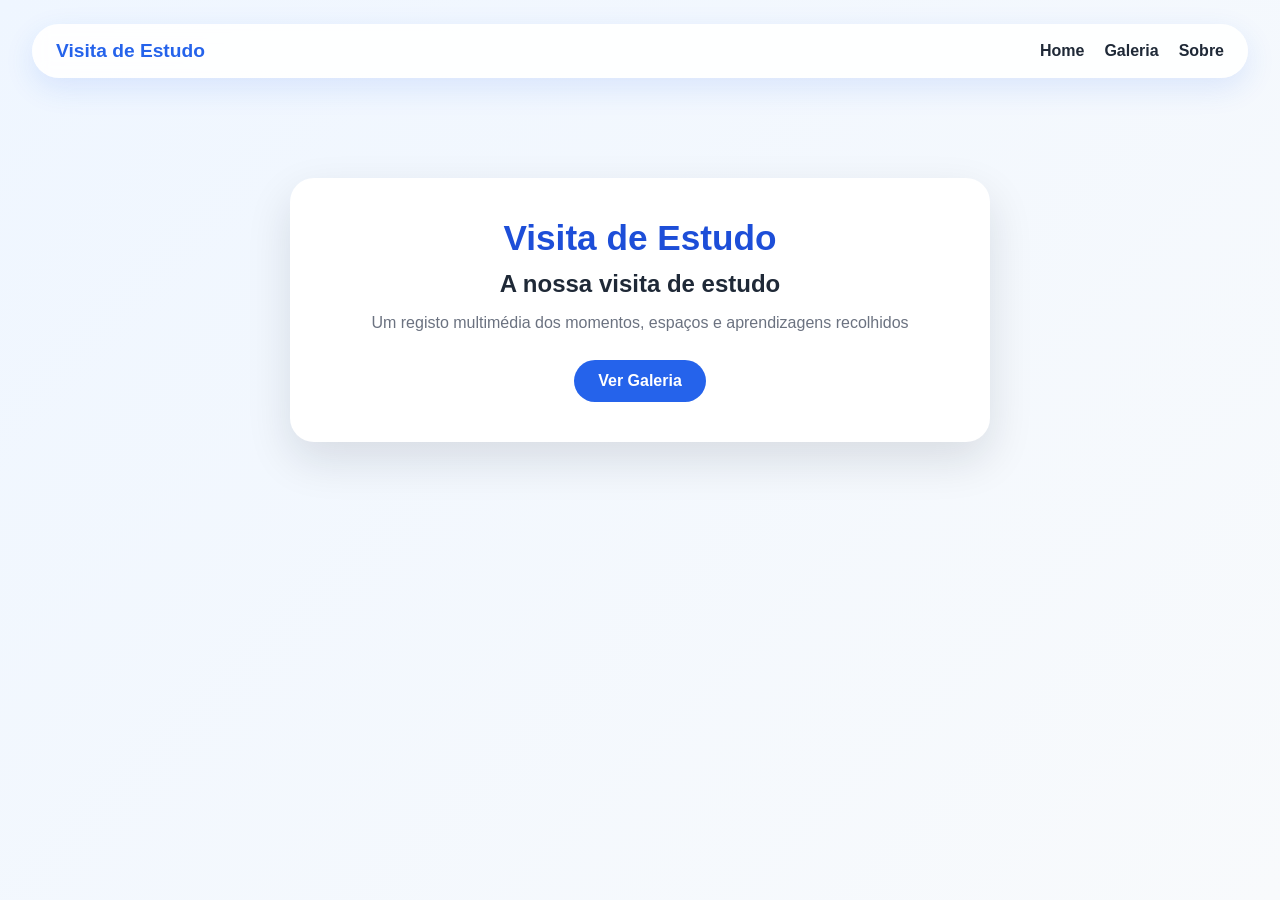
<file: index.html>
<!DOCTYPE html>
<html lang="pt">
<head>
    <meta charset="UTF-8">
    <meta name="viewport" content="width=device-width, initial-scale=1.0">
    <title>Visita de Estudo</title>
    <link rel="stylesheet" href="style.css">
</head>
<body>
    <header class="site-header">
        <nav class="navbar">
            <a href="index.html" class="brand">Visita de Estudo</a>
            <div class="nav-links">
                <a href="index.html">Home</a>
                <a href="galeria.html">Galeria</a>
                <a href="sobre.html">Sobre</a>
            </div>
        </nav>

        <section class="hero">
            <h1>Visita de Estudo</h1>
            <h2>A nossa visita de estudo</h2>
            <p>Um registo multimédia dos momentos, espaços e aprendizagens recolhidos</p>
            <a href="galeria.html" class="btn">Ver Galeria</a>
        </section>
    </header>
</body>
</html>
</file>
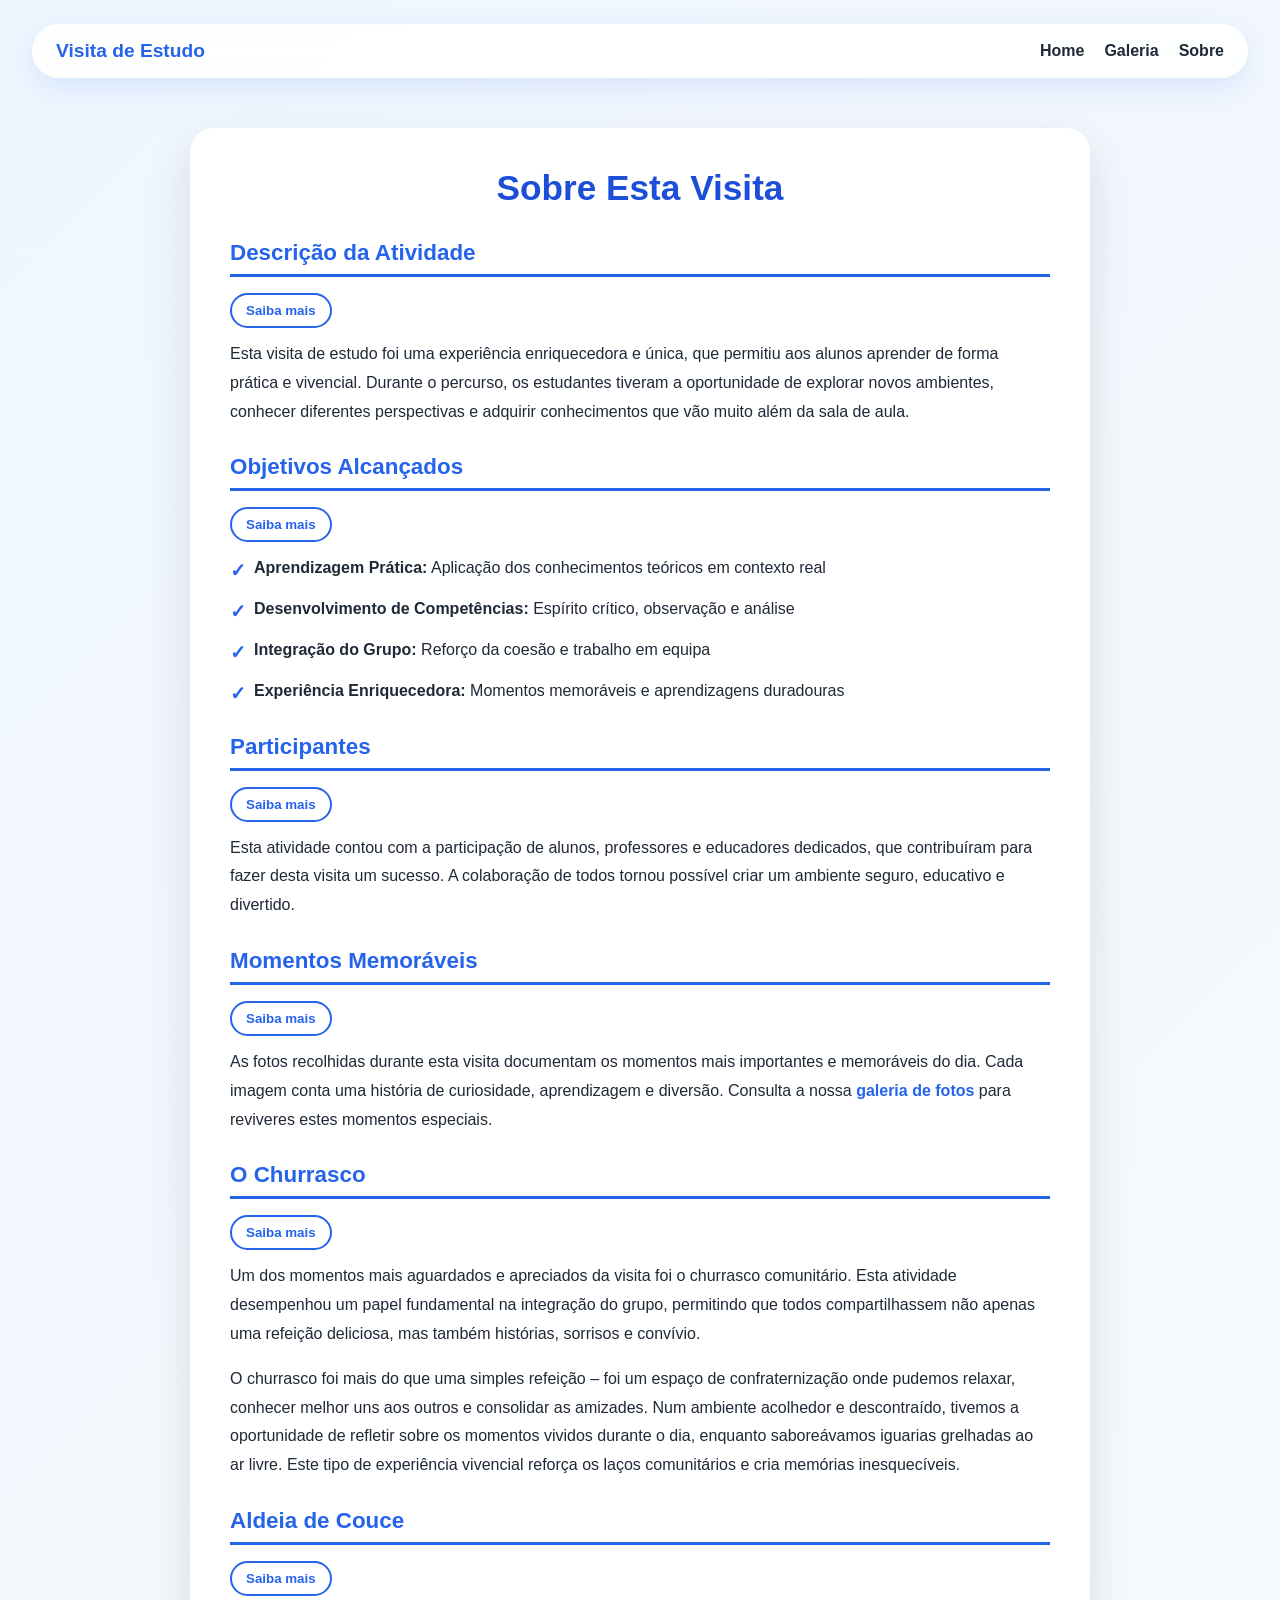
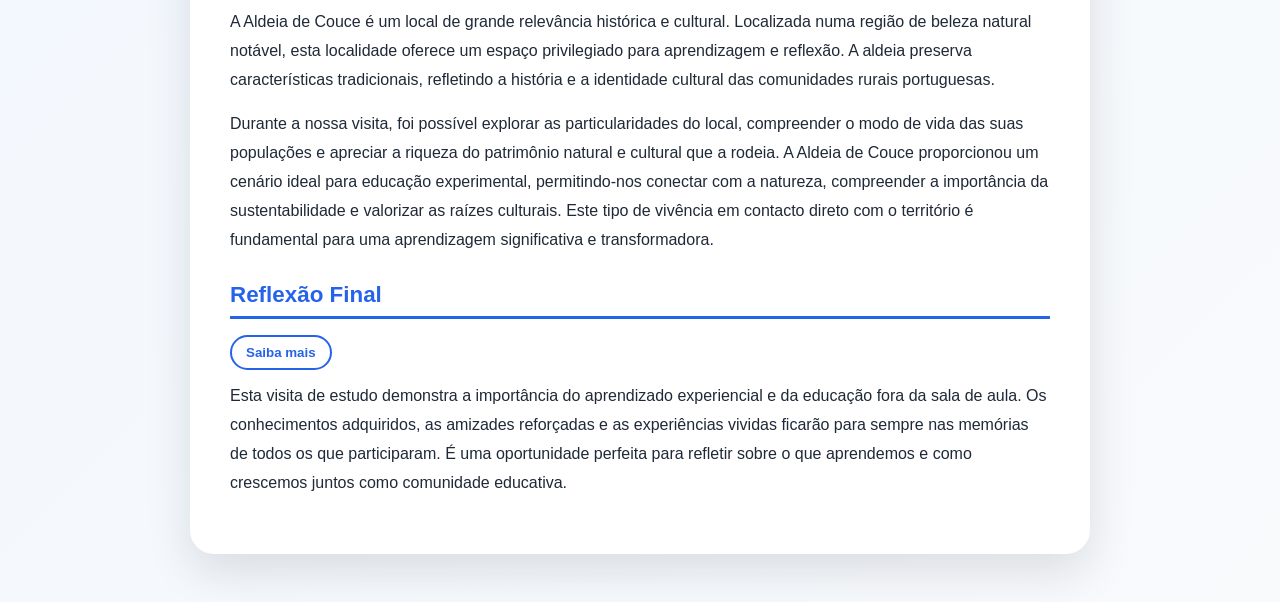
<file: sobre.html>
<!DOCTYPE html>
<html lang="pt">
<head>
    <meta charset="UTF-8">
    <meta name="viewport" content="width=device-width, initial-scale=1.0">
    <title>Sobre - Visita de Estudo</title>
    <link rel="stylesheet" href="style.css">
</head>
<body>
    <header class="site-header about-page">
        <nav class="navbar">
            <a href="index.html" class="brand">Visita de Estudo</a>
            <div class="nav-links">
                <a href="index.html">Home</a>
                <a href="galeria.html">Galeria</a>
                <a href="sobre.html">Sobre</a>
            </div>
        </nav>

        <section class="about-section">
            <h1>Sobre Esta Visita</h1>
            
            <article class="about-content">
                <h2>Descrição da Atividade</h2>
                <button class="saiba-mais">Saiba mais</button>
                <p>
                    Esta visita de estudo foi uma experiência enriquecedora e única, que permitiu aos alunos 
                    aprender de forma prática e vivencial. Durante o percurso, os estudantes tiveram a oportunidade 
                    de explorar novos ambientes, conhecer diferentes perspectivas e adquirir conhecimentos que vão 
                    muito além da sala de aula.
                </p>

                <h2>Objetivos Alcançados</h2>
                <button class="saiba-mais">Saiba mais</button>
                <ul>
                    <li><strong>Aprendizagem Prática:</strong> Aplicação dos conhecimentos teóricos em contexto real</li>
                    <li><strong>Desenvolvimento de Competências:</strong> Espírito crítico, observação e análise</li>
                    <li><strong>Integração do Grupo:</strong> Reforço da coesão e trabalho em equipa</li>
                    <li><strong>Experiência Enriquecedora:</strong> Momentos memoráveis e aprendizagens duradouras</li>
                </ul>

                <h2>Participantes</h2>
                <button class="saiba-mais">Saiba mais</button>
                <p>
                    Esta atividade contou com a participação de alunos, professores e educadores dedicados, 
                    que contribuíram para fazer desta visita um sucesso. A colaboração de todos tornou possível 
                    criar um ambiente seguro, educativo e divertido.
                </p>

                <h2>Momentos Memoráveis</h2>
                <button class="saiba-mais">Saiba mais</button>
                <p>
                    As fotos recolhidas durante esta visita documentam os momentos mais importantes e memoráveis 
                    do dia. Cada imagem conta uma história de curiosidade, aprendizagem e diversão. 
                    Consulta a nossa <a href="galeria.html">galeria de fotos</a> para reviveres estes momentos especiais.
                </p>

                <h2>O Churrasco</h2>
                <button class="saiba-mais">Saiba mais</button>
                <p>
                    Um dos momentos mais aguardados e apreciados da visita foi o churrasco comunitário. 
                    Esta atividade desempenhou um papel fundamental na integração do grupo, permitindo que todos 
                    compartilhassem não apenas uma refeição deliciosa, mas também histórias, sorrisos e convívio.
                </p>
                <p>
                    O churrasco foi mais do que uma simples refeição – foi um espaço de confraternização onde 
                    pudemos relaxar, conhecer melhor uns aos outros e consolidar as amizades. Num ambiente acolhedor 
                    e descontraído, tivemos a oportunidade de refletir sobre os momentos vividos durante o dia, 
                    enquanto saboreávamos iguarias grelhadas ao ar livre. Este tipo de experiência vivencial reforça 
                    os laços comunitários e cria memórias inesquecíveis.
                </p>

                <h2>Aldeia de Couce</h2>
                <button class="saiba-mais">Saiba mais</button>
                <p>
                    A Aldeia de Couce é um local de grande relevância histórica e cultural. Localizada numa região 
                    de beleza natural notável, esta localidade oferece um espaço privilegiado para aprendizagem 
                    e reflexão. A aldeia preserva características tradicionais, refletindo a história e a identidade 
                    cultural das comunidades rurais portuguesas.
                </p>
                <p>
                    Durante a nossa visita, foi possível explorar as particularidades do local, compreender o modo 
                    de vida das suas populações e apreciar a riqueza do patrimônio natural e cultural que a rodeia. 
                    A Aldeia de Couce proporcionou um cenário ideal para educação experimental, permitindo-nos conectar 
                    com a natureza, compreender a importância da sustentabilidade e valorizar as raízes culturais. 
                    Este tipo de vivência em contacto direto com o território é fundamental para uma aprendizagem 
                    significativa e transformadora.
                </p>

                <h2>Reflexão Final</h2>
                <button class="saiba-mais">Saiba mais</button>
                <p>
                    Esta visita de estudo demonstra a importância do aprendizado experiencial e da educação fora da 
                    sala de aula. Os conhecimentos adquiridos, as amizades reforçadas e as experiências vividas 
                    ficarão para sempre nas memórias de todos os que participaram. É uma oportunidade perfeita para 
                    refletir sobre o que aprendemos e como crescemos juntos como comunidade educativa.
                </p>
            </article>
        </section>
    </header>
    <div id="modal" class="modal" aria-hidden="true">
        <div class="modal-content">
            <button class="modal-close" aria-label="Fechar">×</button>
            <div class="modal-body"></div>
        </div>
    </div>
    <script src="script.js"></script>
</body>
</html>
</file>
<file: style.css>
:root {
    --primary: #2563eb;
    --primary-dark: #1d4ed8;
    --text: #1f2937;
    --muted: #6b7280;
    --light: #f8fafc;
    --white: #ffffff;
}

* {
    box-sizing: border-box;
    margin: 0;
    padding: 0;
}

body {
    font-family: Arial, Helvetica, sans-serif;
    color: var(--text);
    background: linear-gradient(135deg, #eff6ff 0%, #f8fafc 100%);
}

.site-header {
    min-height: 100vh;
    padding: 24px 32px 48px;
}

.navbar {
    display: flex;
    justify-content: space-between;
    align-items: center;
    background: rgba(255, 255, 255, 0.9);
    padding: 16px 24px;
    border-radius: 999px;
    box-shadow: 0 10px 30px rgba(37, 99, 235, 0.12);
    backdrop-filter: blur(8px);
}

.brand {
    color: var(--primary);
    font-size: 1.2rem;
    font-weight: 700;
    text-decoration: none;
}

.nav-links {
    display: flex;
    gap: 20px;
}

.nav-links a {
    color: var(--text);
    text-decoration: none;
    font-weight: 600;
    transition: color 0.2s ease;
}

.nav-links a:hover {
    color: var(--primary);
}

.hero {
    max-width: 700px;
    margin: 100px auto 0;
    text-align: center;
    background: var(--white);
    padding: 40px 32px;
    border-radius: 24px;
    box-shadow: 0 18px 45px rgba(15, 23, 42, 0.12);
}

.hero h1 {
    font-size: 2.2rem;
    margin-bottom: 12px;
    color: var(--primary-dark);
}

.hero h2 {
    font-size: 1.5rem;
    margin-bottom: 12px;
    color: var(--text);
}

.hero p {
    font-size: 1rem;
    line-height: 1.6;
    color: var(--muted);
    margin-bottom: 24px;
}

.btn {
    display: inline-block;
    background: var(--primary);
    color: var(--white);
    text-decoration: none;
    padding: 12px 24px;
    border-radius: 999px;
    font-weight: 700;
    transition: transform 0.2s ease, background 0.2s ease;
}

.btn:hover {
    background: var(--primary-dark);
    transform: translateY(-2px);
}

@media (max-width: 600px) {
    .site-header {
        padding: 16px 16px 32px;
    }

    .navbar {
        flex-direction: column;
        gap: 12px;
        border-radius: 20px;
    }

    .nav-links {
        gap: 12px;
        flex-wrap: wrap;
        justify-content: center;
    }

    .hero {
        margin-top: 60px;
        padding: 28px 20px;
    }

    .hero h1 {
        font-size: 1.8rem;
    }
}

.gallery-page {
    min-height: auto;
}

.gallery-section {
    max-width: 1100px;
    margin: 50px auto 0;
    padding: 32px;
    background: var(--white);
    border-radius: 24px;
    box-shadow: 0 18px 45px rgba(15, 23, 42, 0.12);
}

.gallery-section h1 {
    font-size: 2rem;
    color: var(--primary-dark);
    margin-bottom: 10px;
}

.gallery-section p {
    color: var(--muted);
    margin-bottom: 24px;
}

.gallery-grid {
    display: grid;
    grid-template-columns: repeat(2, 1fr);
    gap: 20px;
}

.gallery-item {
    display: flex;
    flex-direction: column;
    overflow: hidden;
    border-radius: 20px;
    border: 1px solid rgba(37, 99, 235, 0.12);
    box-shadow: 0 12px 30px rgba(15, 23, 42, 0.12);
    background: linear-gradient(145deg, #ffffff 0%, #f8fbff 100%);
    transition: transform 0.25s ease, box-shadow 0.25s ease;
}

.gallery-item:hover {
    transform: translateY(-6px);
    box-shadow: 0 18px 38px rgba(37, 99, 235, 0.18);
}

.gallery-item img {
    width: 100%;
    height: 260px;
    object-fit: contain;
    object-position: center;
    display: block;
    background: #f3f7ff;
    border-bottom: 3px solid rgba(37, 99, 235, 0.15);
    padding: 8px;
}

.caption {
    padding: 14px 16px 16px;
    font-weight: 600;
    color: var(--text);
    background: transparent;
    line-height: 1.5;
    font-size: 0.95rem;
}

@media (max-width: 700px) {
    .gallery-grid {
        grid-template-columns: 1fr;
    }

    .gallery-section {
        padding: 20px;
    }
}

/* About Page Styles */
.about-page {
    min-height: auto;
}

.about-section {
    max-width: 900px;
    margin: 50px auto 0;
    padding: 40px;
    background: var(--white);
    border-radius: 24px;
    box-shadow: 0 18px 45px rgba(15, 23, 42, 0.12);
}

.about-section h1 {
    font-size: 2.2rem;
    color: var(--primary-dark);
    margin-bottom: 32px;
    text-align: center;
}

.about-content h2 {
    font-size: 1.4rem;
    color: var(--primary);
    margin-top: 28px;
    margin-bottom: 16px;
    border-bottom: 3px solid var(--primary);
    padding-bottom: 8px;
}

.about-content h2:first-child {
    margin-top: 0;
}

.about-content p {
    color: var(--text);
    line-height: 1.8;
    margin-bottom: 16px;
    font-size: 1rem;
}

.about-content ul {
    list-style: none;
    margin-bottom: 24px;
    padding-left: 0;
}

.about-content li {
    color: var(--text);
    line-height: 1.8;
    margin-bottom: 12px;
    padding-left: 24px;
    position: relative;
    font-size: 1rem;
}

.about-content li:before {
    content: "✓";
    position: absolute;
    left: 0;
    color: var(--primary);
    font-weight: bold;
    font-size: 1.2rem;
}

.about-content a {
    color: var(--primary);
    text-decoration: none;
    font-weight: 600;
    transition: color 0.2s ease;
}

.about-content a:hover {
    color: var(--primary-dark);
    text-decoration: underline;
}

@media (max-width: 700px) {
    .about-section {
        padding: 24px;
        margin: 30px auto 0;
    }

    .about-section h1 {
        font-size: 1.8rem;
        margin-bottom: 24px;
    }

    .about-content h2 {
        font-size: 1.2rem;
        margin-top: 20px;
    }

    .about-content p,
    .about-content li {
        font-size: 0.95rem;
    }
}

/* Saiba mais button */
.saiba-mais {
    display: inline-block;
    margin-bottom: 12px;
    padding: 8px 14px;
    background: transparent;
    border: 2px solid var(--primary);
    color: var(--primary);
    border-radius: 999px;
    font-weight: 700;
    cursor: pointer;
    transition: background 0.18s ease, color 0.18s ease, transform 0.12s ease;
}
.saiba-mais:hover {
    background: var(--primary);
    color: var(--white);
    transform: translateY(-2px);
}

/* Modal styles */
.modal {
    position: fixed;
    inset: 0;
    display: none;
    align-items: center;
    justify-content: center;
    background: rgba(15, 23, 42, 0.5);
    z-index: 9999;
}
.modal[aria-hidden="false"] {
    display: flex;
}
.modal-content {
    background: var(--white);
    max-width: 800px;
    width: 92%;
    border-radius: 12px;
    padding: 20px 22px;
    box-shadow: 0 20px 50px rgba(15, 23, 42, 0.2);
}
.modal-close {
    background: transparent;
    border: none;
    font-size: 1.6rem;
    float: right;
    cursor: pointer;
}
.modal-body { color: var(--text); line-height: 1.7; }

/* Carousel inside modal */
.modal-content { position: relative; overflow: hidden; }
.modal-gallery { display: flex; gap: 18px; align-items: flex-start; }
.modal-image { max-width: 48%; height: auto; border-radius: 8px; object-fit: cover; background: #f3f7ff; }
.modal-info { flex: 1; }
.modal-index { margin-top: 12px; color: var(--muted); font-weight: 700; }

.modal-prev, .modal-next {
    position: absolute;
    top: 50%;
    transform: translateY(-50%);
    background: rgba(255,255,255,0.9);
    border: 1px solid rgba(15,23,42,0.06);
    width: 40px;
    height: 40px;
    border-radius: 999px;
    display: flex;
    align-items: center;
    justify-content: center;
    font-size: 1.4rem;
    cursor: pointer;
    box-shadow: 0 6px 18px rgba(15,23,42,0.08);
}
.modal-prev { left: 12px; }
.modal-next { right: 12px; }

@media (max-width: 700px) {
    .modal-gallery { flex-direction: column; }
    .modal-image { max-width: 100%; }
}
</file>
